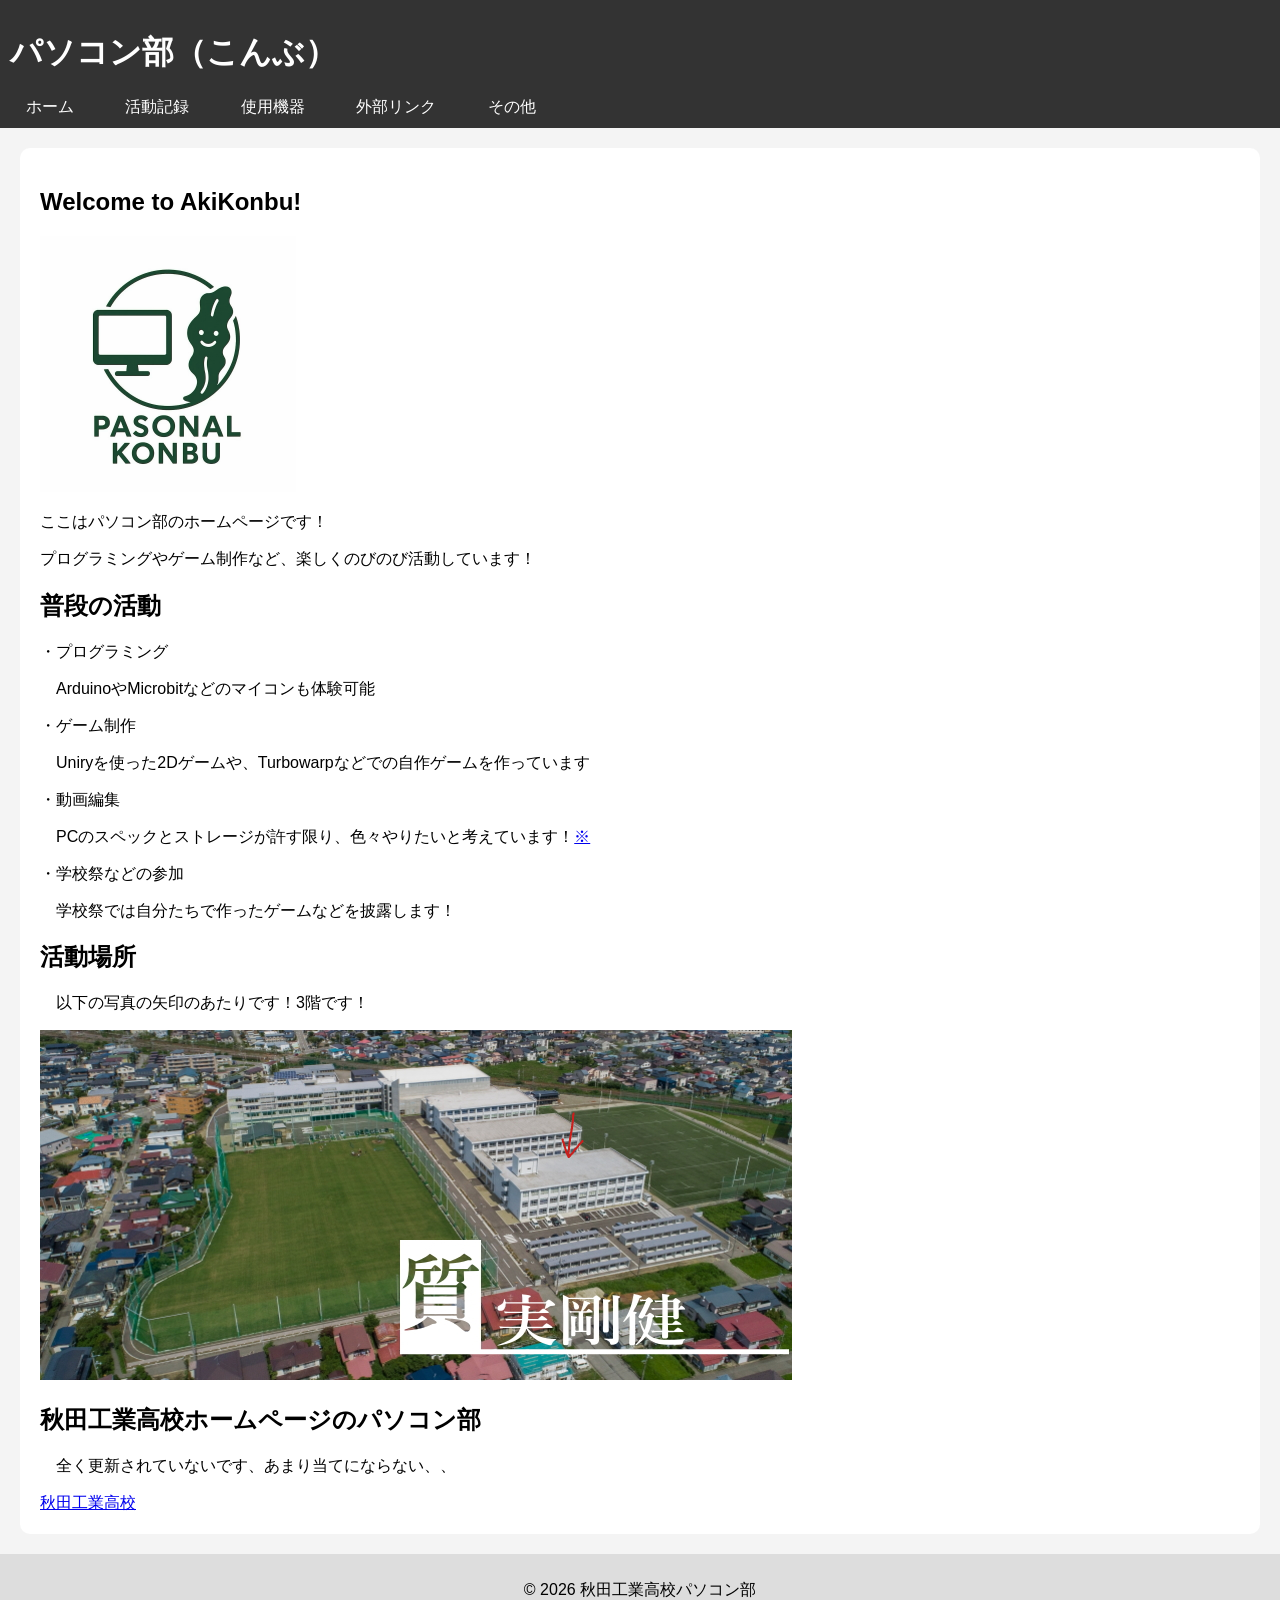
<file: index.html>
<!DOCTYPE html>
<html lang="ja">
<head>
    <meta charset="UTF-8">
    <title>秋工パソコン部ホームページ</title>
    <link rel="stylesheet" href="style.css">
    <link rel="icon" href="images/icon.png" type="image/png">
</head>
<body>

<header>
    <h1>パソコン部（こんぶ）</h1>
    <nav>
        <a href="index.html">　ホーム　</a>
        <a href="activities.html">　活動記録　</a>
        <a href="spec.html">　使用機器　</a>
        <a href="links.html">　外部リンク　</a>
        <a href="other.html">　その他　</a>
     </nav>
</header>

<main>
    <h2>Welcome to AkiKonbu!</h2>
    <img src="images/icon.png" alt="icon" width="256">
    <p>ここはパソコン部のホームページです！</p>
    <p>プログラミングやゲーム制作など、楽しくのびのび活動しています！</p>

    <h2>普段の活動</h2>

    <h>・プログラミング</h>
       <p>　ArduinoやMicrobitなどのマイコンも体験可能</p>

    <h>・ゲーム制作</h>
      <p>　Uniryを使った2Dゲームや、Turbowarpなどでの自作ゲームを作っています</p>

    <h>・動画編集</h>
      <p>　PCのスペックとストレージが許す限り、色々やりたいと考えています！<a href="spec.html">※</a></p>

    <h>・学校祭などの参加</h>
      <p>　学校祭では自分たちで作ったゲームなどを披露します！</p>
    <h2>活動場所</h2>
    <p>　以下の写真の矢印のあたりです！3階です！</p>
    <img src="images/place.png" alt="place">

    <h2>秋田工業高校ホームページのパソコン部</h2>
    <p>　全く更新されていないです、あまり当てにならない、、</p>
    <a href="http://www.akiko-h.akita-pref.ed.jp/club/bunkabu/pasokon.html">秋田工業高校</a>
<!--
    <h2>コメント</h2>
    <p>⚠現在akikonbu.f5.si, akikonbu.github.ioからお越しの方は投稿できません</p>
    <input type="text" id="commentInput" placeholder="コメントを書く">
    <button onclick="addComment()">投稿</button>

    <ul id="commentList"></ul>
-->
</main>

<footer>
    <p>&copy; 2026 秋田工業高校パソコン部</p>
</footer>

</body>
</html>
</file>
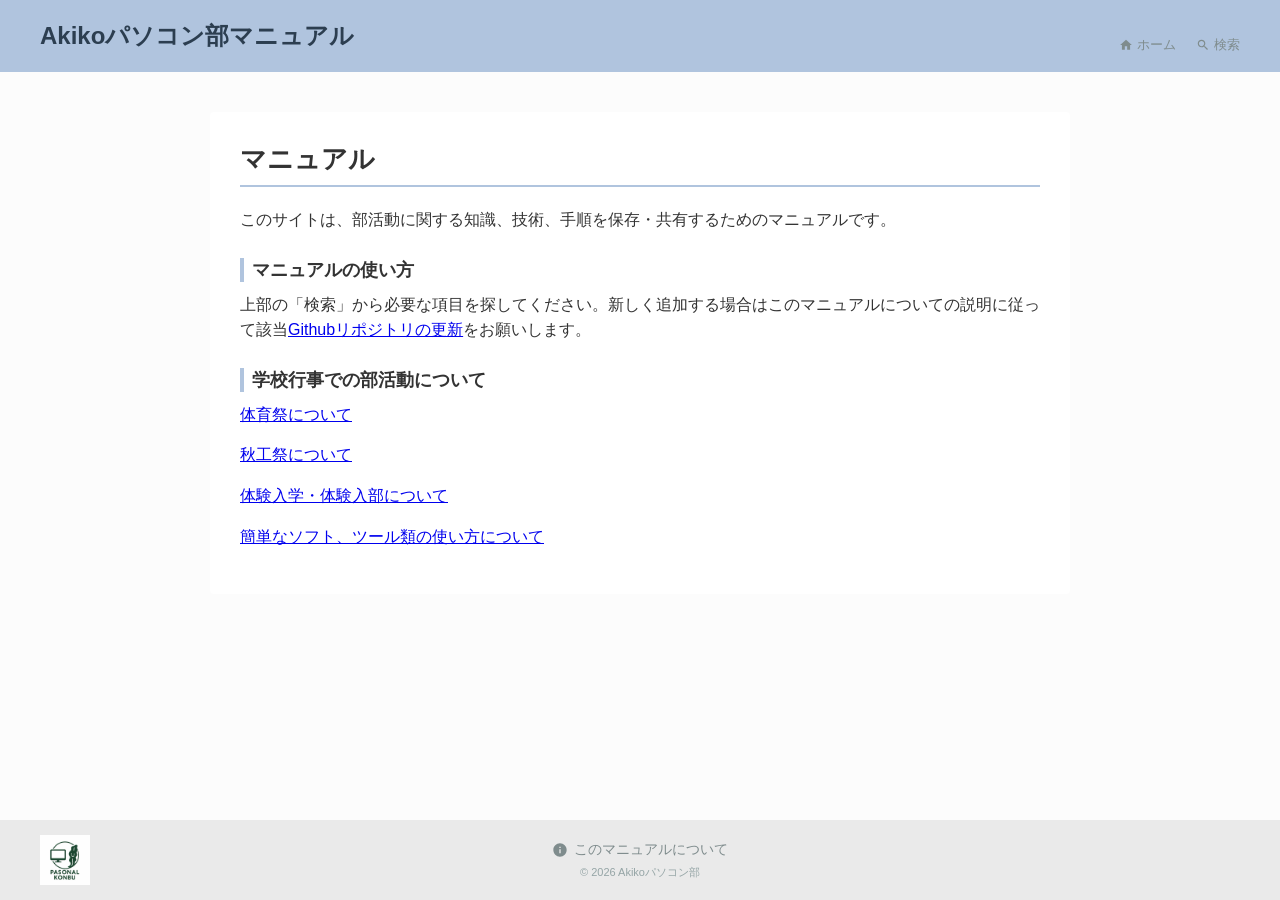
<file: manual/index.html>
<!DOCTYPE html>
<html lang="ja">
<head>
    <meta charset="UTF-8">
    <meta name="viewport" content="width=device-width, initial-scale=1.0">
    <title>パソコン部マニュアル</title>
    <link rel="stylesheet" href="style.css">
</head>
<body>

    <!-- ヘッダーエリア -->
    <header class="header">
        <div class="header-title">Akikoパソコン部マニュアル</div>
        <nav class="header-nav">
            <!-- ホーム -->
            <a class="nav-link" href="./index.html">
                <svg viewBox="0 0 24 24">
                    <path d="M10 20v-6h4v6h5v-8h3L12 3 2 12h3v8z"/>
                </svg>
                <span>ホーム</span>
            </a>
            <!-- 検索 後で色々治す -->
            <a class="nav-link" href="#search">
                <svg viewBox="0 0 24 24">
                    <path d="M15.5 14h-.79l-.28-.27C15.41 12.59 16 11.11 16 9.5 16 5.91 13.09 3 9.5 3S3 5.91 3 9.5 5.91 16 9.5 16c1.61 0 3.09-.59 4.23-1.57l.27.28v.79l5 4.99L20.49 19l-4.99-5zm-6 0C7.01 14 5 11.99 5 9.5S7.01 5 9.5 5 14 7.01 14 9.5 11.99 14 9.5 14z"/>
                </svg>
                <span>検索</span>
            </a>
        </nav>
    </header>

    <!-- メインコンテンツエリア -->
    <div class="main-container">
        <main class="content">
            <h1>マニュアル</h1>
            <p>このサイトは、部活動に関する知識、技術、手順を保存・共有するためのマニュアルです。</p>

            <h2>マニュアルの使い方</h2>
            <p>上部の「検索」から必要な項目を探してください。新しく追加する場合はこのマニュアルについての説明に従って該当<a href="./database/githubepo-update.html">Githubリポジトリの更新</a>をお願いします。</p>
            <h2>学校行事での部活動について</h2>
            <p><a href="./database/taiikusai.html">体育祭について</a></p>
            <p><a href="./database/akikosai.html">秋工祭について</a></p>
            <p><a href="./database/taiken.html">体験入学・体験入部について</a></p>
            <p><a href="./database/howtousetools.html">簡単なソフト、ツール類の使い方について</a></p>
        </main>
    </div>

    <!-- フッターエリア -->
    <footer class="footer">
        <!-- 左側に部活のアイコン指定 -->
        <div class="club-icon-area">
            <img src="./database/images/icon-akikonbu.png" alt="部活アイコン" onerror="this.style.display='none'; this.parentNode.innerText='Akikonbu';">
        </div>

        <!-- 中央にこのマニュアルについてと&copy; -->
        <div class="footer-center-content">
            <a class="footer-about-link" href="./database/aboutthismanual.html">
                <!-- Info Mark -->
                <svg viewBox="0 0 24 24">
                    <path d="M12 2C6.48 2 2 6.48 2 12s4.48 10 10 10 10-4.48 10-10S17.52 2 12 2zm1 15h-2v-6h2v6zm0-8h-2V7h2v2z"/>
                </svg>
                <span>このマニュアルについて</span>
            </a>
            <!-- 下に少し小さく&copy -->
            <span class="copyright">&copy; 2026 Akikoパソコン部</span>
        </div>
    </footer>

</body>
</html>
</file>
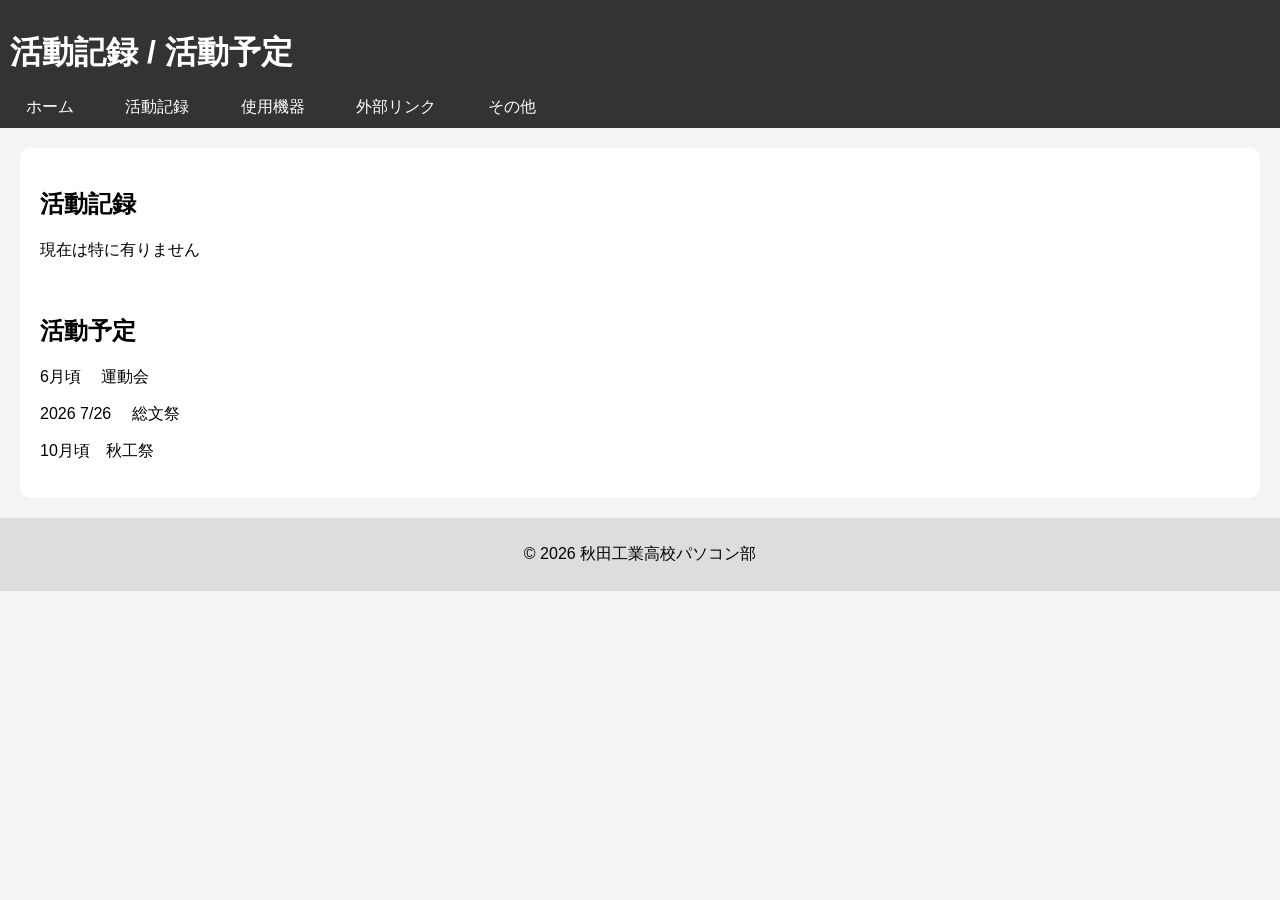
<file: activities.html>
<html lang="ja">
<head>
    <meta charset="UTF-8">
    <title>活動内容</title>
    <link rel="stylesheet" href="style.css">
    <link rel="icon" href="images/icon.png" type="image/png">
</head>
<body>

<header>
    <h1>活動記録 / 活動予定</h1>
    <nav>
        <a href="index.html">　ホーム　</a>
        <a href="">　活動記録　</a>
        <a href="spec.html">　使用機器　</a>
        <a href="links.html">　外部リンク　</a>
        <a href="other.html">　その他　</a>
     </nav>
</header>
<main>
<h2>活動記録</h2>
   <p>現在は特に有りません</p>
<br>
<h2>活動予定</h2>
   <p>6月頃 　運動会</p>
   <p>2026 7/26  　総文祭</p>
   <p>10月頃　秋工祭</p>
</main>

<footer>
    <p>&copy; 2026 秋田工業高校パソコン部</p>
</footer>

<script src="script.js"></script>
</body>
</html>
</file>
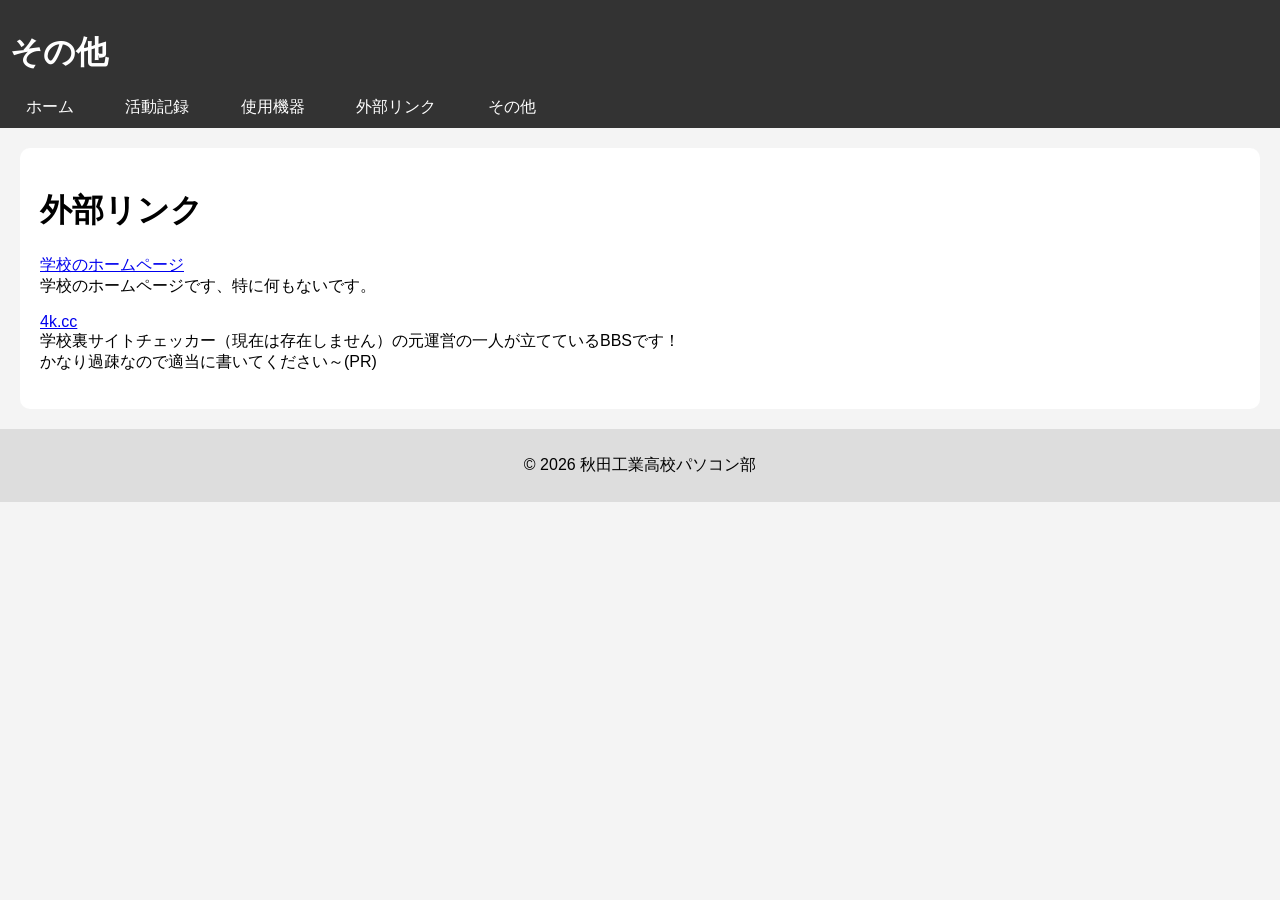
<file: links.html>
<!DOCTYPE html>
<html lang="ja">
<head>
    <meta charset="UTF-8">
    <title>活動内容</title>
    <link rel="stylesheet" href="style.css">
    <link rel="icon" href="images/icon.png" type="image/png">
</head>
<body>

<header>
    <h1>その他</h1>
    <nav>
        <a href="index.html">　ホーム　</a>
        <a href="activities.html">　活動記録　</a>
        <a href="spec.html">　使用機器　</a>
        <a href="links.html">　外部リンク　</a>
        <a href="other.html">　その他　</a>
     </nav>
</header>
<main>
   <h1>外部リンク</h1>
   <p><a href="http://www.akiko-h.akita-pref.ed.jp">学校のホームページ</a><br>学校のホームページです、特に何もないです。</p>
   <p><a href="https://www.4k.cc/akita/1104255839">4k.cc</a><br>学校裏サイトチェッカー（現在は存在しません）の元運営の一人が立てているBBSです！<br>かなり過疎なので適当に書いてください～(PR)</p>

</main>

<footer>
    <p>&copy; 2026 秋田工業高校パソコン部</p>
</footer>

<script src="script.js"></script>
</body>
</html>
</file>
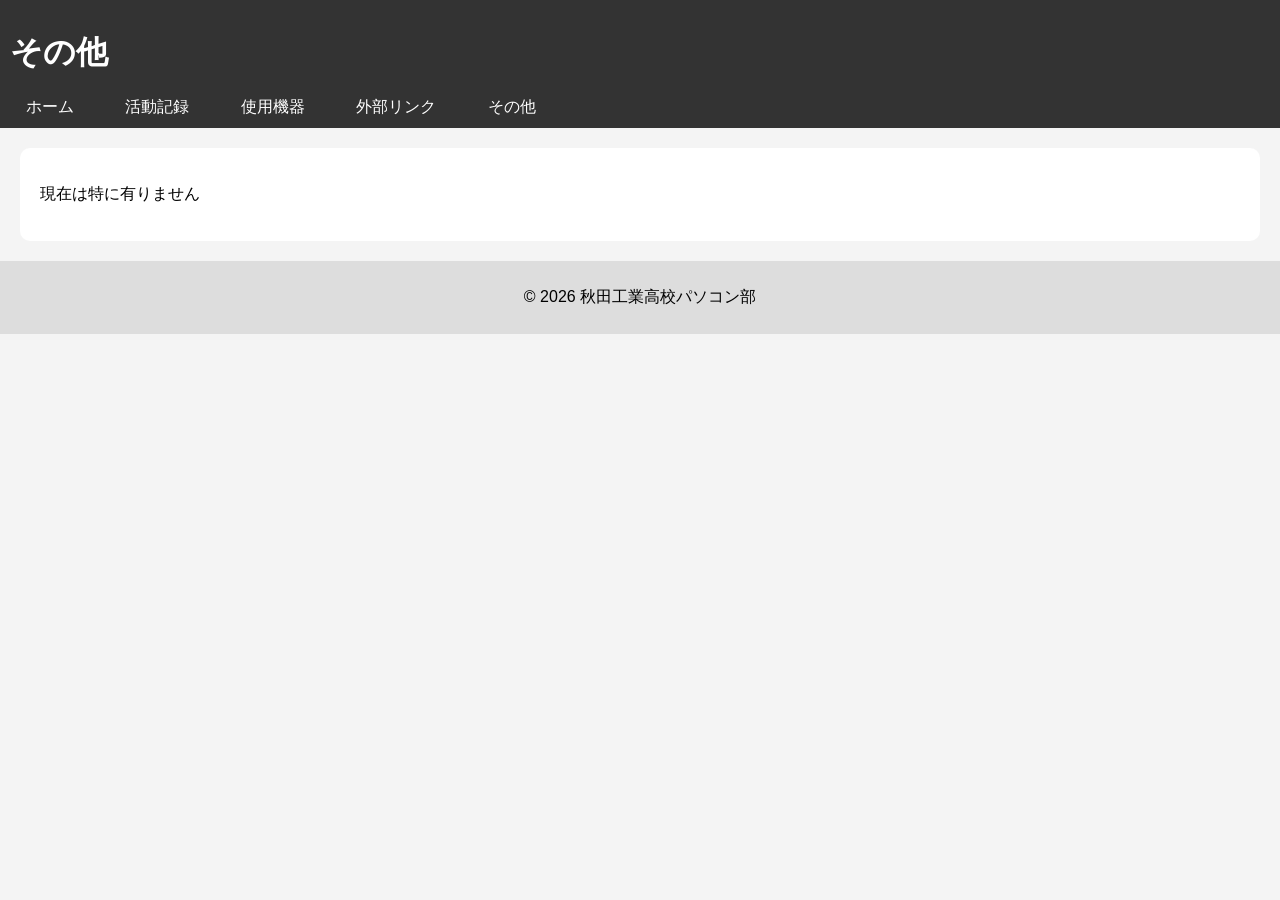
<file: other.html>
<!DOCTYPE html>
<html lang="ja">
<head>
    <meta charset="UTF-8">
    <title>活動内容</title>
    <link rel="stylesheet" href="style.css">
    <link rel="icon" href="images/icon.png" type="image/png">
</head>
<body>

<header>
    <h1>その他</h1>
    <nav>
        <a href="index.html">　ホーム　</a>
        <a href="activities.html">　活動記録　</a>
        <a href="spec.html">　使用機器　</a>
        <a href="links.html">　外部リンク　</a>
        <a href="">　その他　</a>
     </nav>
</header>
<main>
   <p>現在は特に有りません</p>
</main>

<footer>
    <p>&copy; 2026 秋田工業高校パソコン部</p>
</footer>

<script src="script.js"></script>
</body>
</html>
</file>
<file: style.css>
body {
    font-family: Arial, sans-serif;
    margin: 0;
    background-color: #f4f4f4;
}

header {
    background-color: #333;
    color: white;
    padding: 10px;
}

nav a {
    color: white;
    margin-right: 15px;
    text-decoration: none;
}

nav a:hover {
    text-decoration: underline;
}

main {
    padding: 20px;
    background-color: white;
    margin: 20px;
    border-radius: 10px;
}

footer {
    text-align: center;
    padding: 10px;
    background-color: #ddd;
}
</file>
<file: manual/style.css>
/* 全体リセットと基本設定 */
        * {
            box-sizing: border-box;
            margin: 0;
            padding: 0;
        }
        body {
            font-family: "Helvetica Neue", Arial, "Hiragino Kaku Gothic ProN", "Hiragino Sans", Meiryo, sans-serif;
            display: flex;
            flex-direction: column;
            min-height: 100vh;
            color: #333;
            background-color: #fcfcfc;
        }

        /* ヘッダー：上部全体を少し青みがかった灰色で覆う */
        .header {
            background-color: #b0c4de; /* 青みがかった灰色（LightSteelBlue） */
            padding: 20px 40px;
            display: flex;
            justify-content: space-between;
            align-items: flex-end; /* 右下の文字・アイコンに合わせる配置 */
        }
        .header-title {
            font-size: 24px;
            font-weight: bold;
            color: #2c3e50;
        }
        .header-nav {
            display: flex;
            gap: 20px;
            margin-bottom: -2px; /* 右下に寄せる微調整 */
        }

        /* ヘッダーナビゲーション：ボタンっぽくない、そのままのリンクスタイル */
        .nav-link {
            display: flex;
            align-items: center;
            text-decoration: none;
            color: #7f8c8d; /* 灰色の文字 */
            font-size: 13px; /* 少し小さめ */
            gap: 4px;
            cursor: pointer;
            transition: color 0.2s;
        }
        .nav-link svg {
            width: 14px; /* 小さめのアイコン */
            height: 14px;
            fill: #7f8c8d; /* 灰色のSVGアイコン */
        }
        .nav-link:hover {
            color: #34495e;
            text-decoration: underline; /* ホバー時に下線を表示 */
        }
        .nav-link:hover svg {
            fill: #34495e;
        }

        /* メインコンテンツ（1カラム） */
        .main-container {
            flex: 1;
            max-width: 900px;
            width: 100%;
            margin: 0 auto;
            padding: 40px 20px;
        }
        .content {
            background: #ffffff;
            padding: 30px;
            border-radius: 4px;
        }
        .content h1 {
            font-size: 26px;
            margin-bottom: 20px;
            border-bottom: 2px solid #b0c4de;
            padding-bottom: 8px;
        }
        .content h2 {
            font-size: 18px;
            margin: 25px 0 10px 0;
            padding-left: 8px;
            border-left: 4px solid #b0c4de;
        }
        .content p {
            line-height: 1.6;
            margin-bottom: 15px;
        }

        /* フッター：下部全体を少し灰色にする */
        .footer {
            background-color: #eaeaea; /* 少し灰色 */
            padding: 20px 40px;
            display: flex;
            align-items: center;
            position: relative;
            min-height: 80px;
        }

        /* 左側：部活のアイコン設置スペース */
        .club-icon-area {
            width: 50px;
            height: 50px;
            display: flex;
            align-items: center;
            position: absolute;
            left: 40px;
        }
        .club-icon-area img {
            width: 100%;
            height: 100%;
            object-fit: contain;
        }

        /* 中央寄せ：上がマニュアルについて、下がcopyの2行構造 */
        .footer-center-content {
            margin: 0 auto;
            display: flex;
            flex-direction: column;
            align-items: center;
            gap: 6px;
        }
        .footer-about-link {
            display: flex;
            align-items: center;
            gap: 6px;
            text-decoration: none;
            color: #7f8c8d;
            font-size: 14px;
        }
        .footer-about-link:hover {
            color: #34495e;
            text-decoration: underline;
        }
        .footer-about-link svg {
            width: 16px; /* Info Mark文字の大きさくらい */
            height: 16px;
            fill: currentcolor;
        }
        .copyright {
            font-size: 11px; /* &copy少し小さめ */
            color: #95a5a6;
        }
</file>
